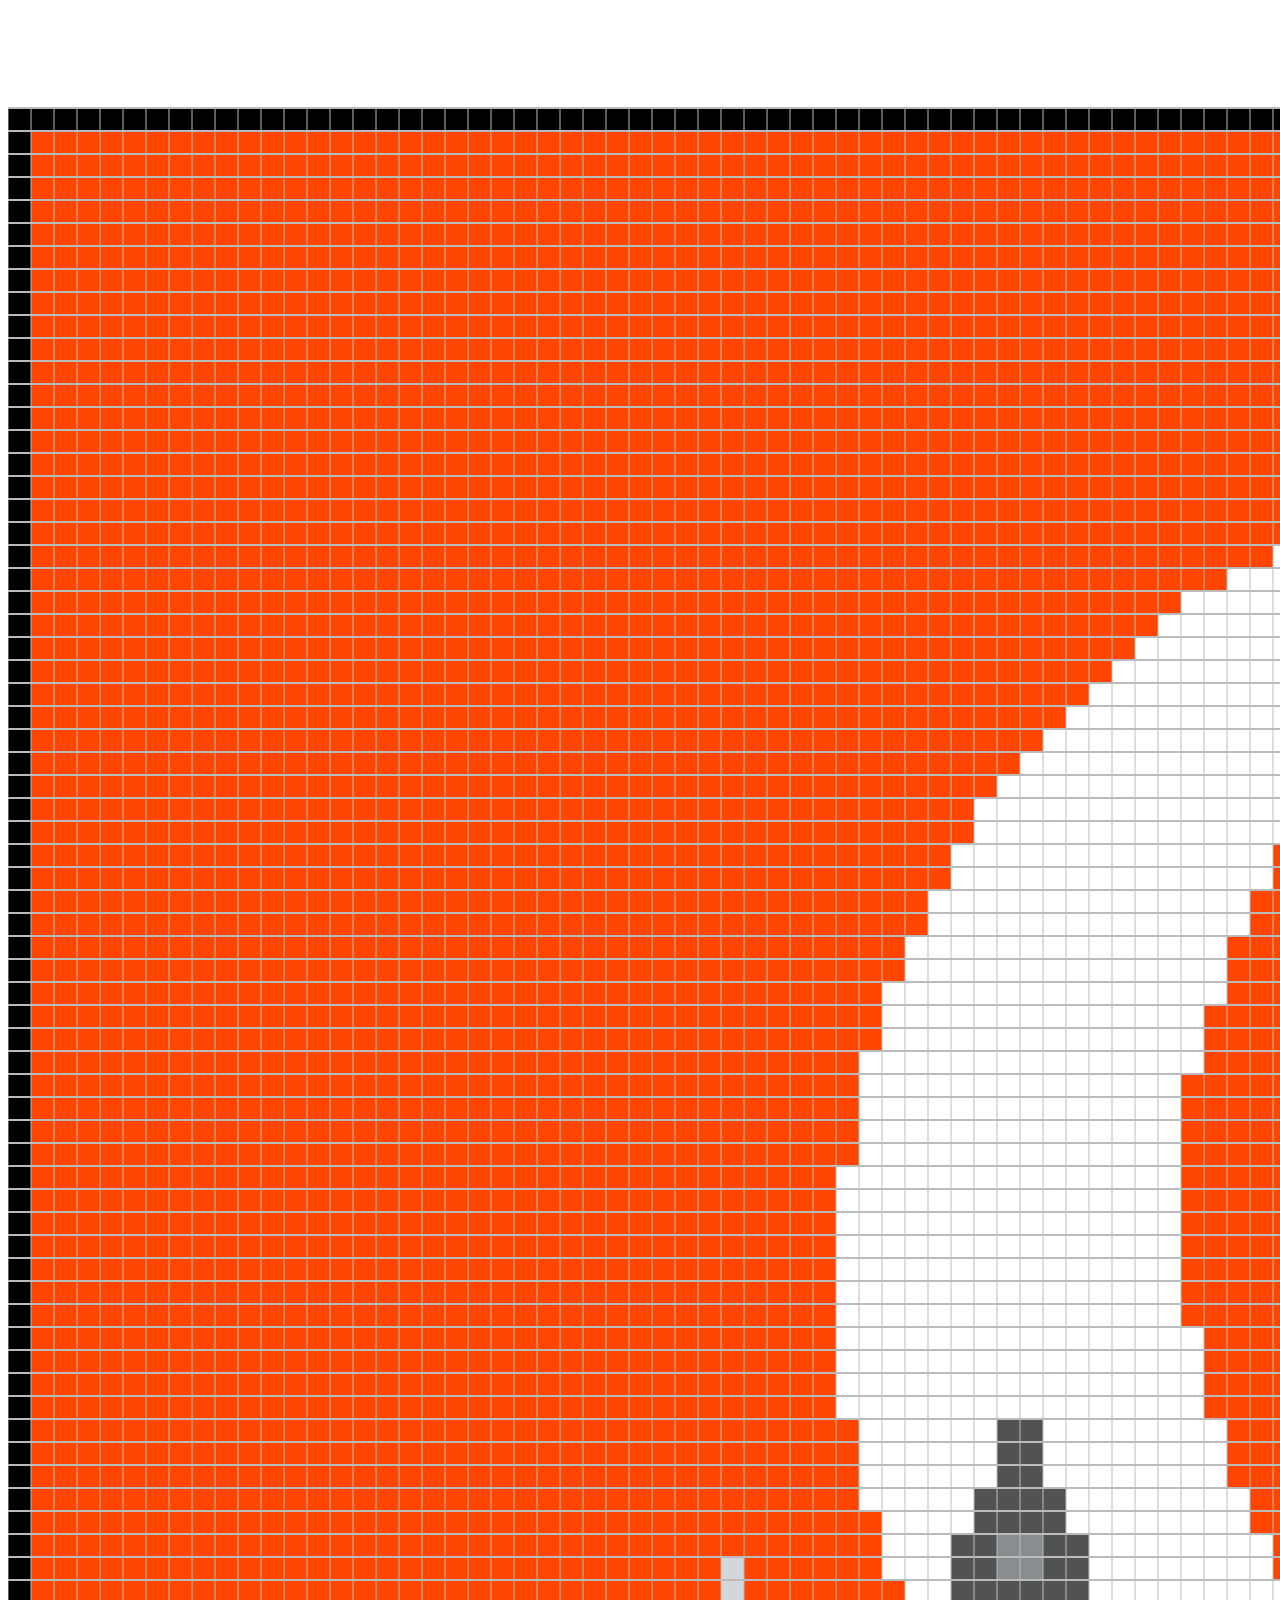
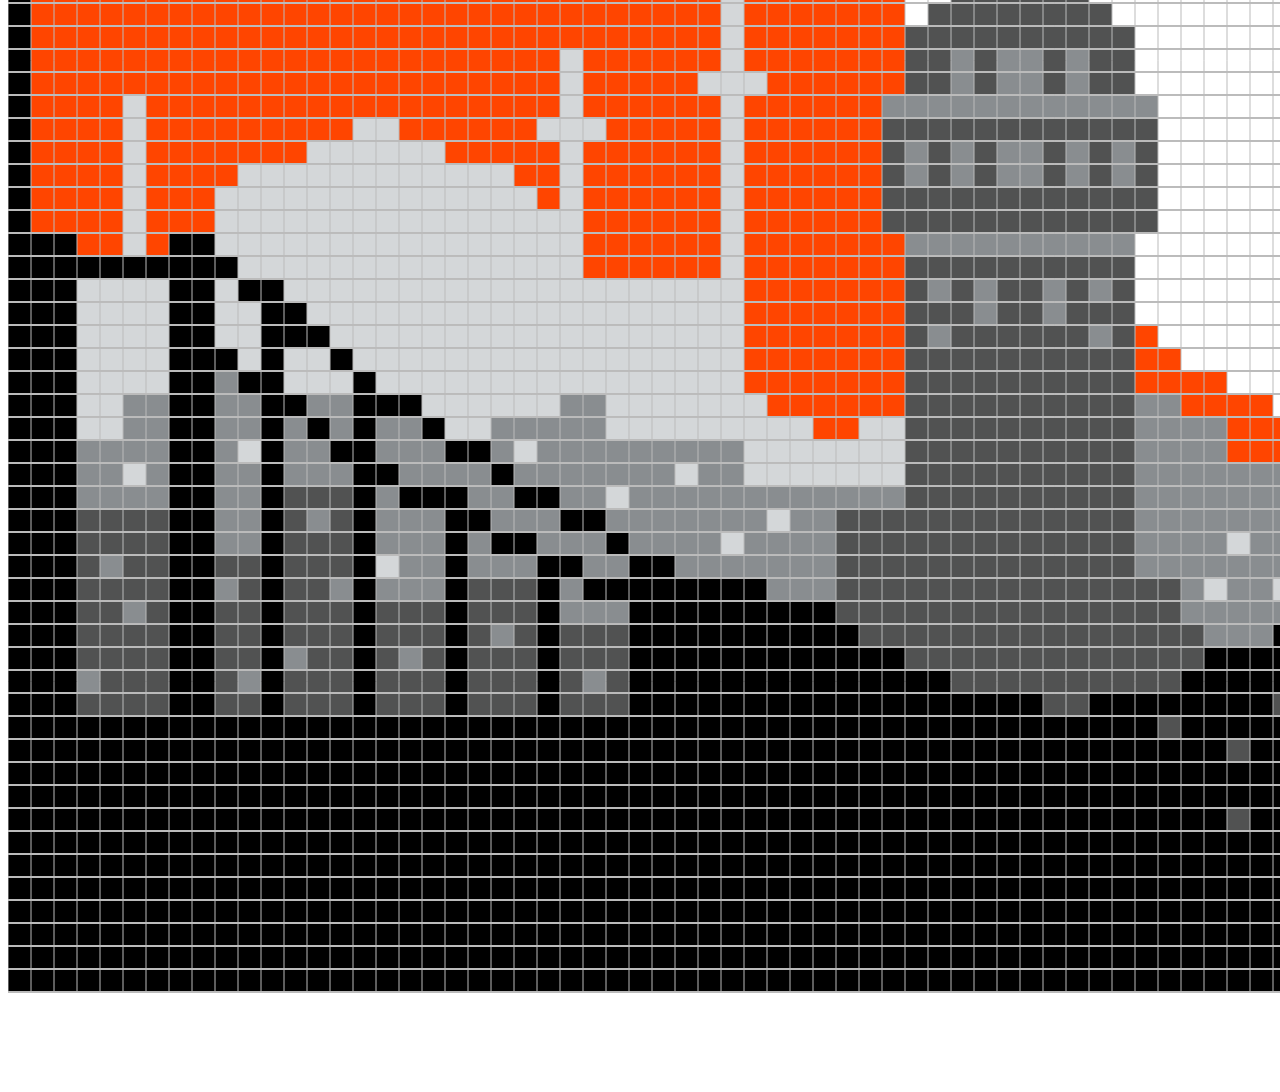
<file: bayrak.html>
<!DOCTYPE html>
<html lang="en">
<head>
    <meta charset="UTF-8">
    <title>r/place | Turkey Flag</title>
    <style>
        .container {
            position: relative;
        }

        .container > canvas {
            position: absolute;
            top: 0;
            left: 0;
        }
    </style>
</head>
<body>

    <div id = "container" class = "container">
      <canvas id = "canvas_background" width = "800" height = "500"></canvas>
      <canvas id = "canvas_foreground" width = "800" height = "500"></canvas>
    </div>


    <script>
        const X_PIXELS=23
        const Y_PIXELS=23
        const X_OFFSET=400
        const Y_OFFSET=100

        const X_IN_PLACE=943
        const Y_IN_PLACE=1016

        function getMousePos(canvas, evt) {
            const rect = canvas.getBoundingClientRect();
            return {
                x: (evt.clientX - rect.left - 20) / (rect.right - rect.left) * canvas.width,
                y: (evt.clientY - rect.top) / (rect.bottom - rect.top) * canvas.height
            };
        }

        function drawGrid(x_0, y_0, x_max, y_max, ctx) {
            for (let x = x_0; x <= x_max; x += X_PIXELS) {
                ctx.moveTo(x, y_0);
                ctx.lineTo(x, y_max);
                for (let y = y_0; y <= y_max; y += Y_PIXELS) {
                    ctx.moveTo(x_0, y);
                    ctx.lineTo(x_max, y);
                }
            }
            ctx.strokeStyle = '#bbbbbb';
            ctx.stroke();
        }

        const background = document.getElementById("canvas_background");
        const bg = background.getContext("2d");

        const  foreground = document.getElementById("canvas_foreground");
        const fg = foreground.getContext("2d");

        const img = new Image();
        img.onload = function(){
            w = img.width * X_PIXELS
            h = img.height * Y_PIXELS

            bg.canvas.width  = w + X_OFFSET;
            bg.canvas.height = h + 2*Y_OFFSET;

            fg.canvas.width  = bg.canvas.width;
            fg.canvas.height = bg.canvas.height;
            bg.imageSmoothingEnabled = false;
            bg.drawImage(img, 0, 0, img.width, img.height, 0, Y_OFFSET, w, h)
            drawGrid(0, Y_OFFSET, w, h + Y_OFFSET, bg)
        };
        img.src = "images/new.png";

        function drawText(text, x, y){
            fg.font = '80px Sans-serif';
            fg.strokeStyle = 'black';
            fg.lineWidth = 8;
            fg.strokeText(text, x, y);
            fg.fillStyle = 'white';
            fg.fillText(text, x, y);
        }

        foreground.addEventListener('mousemove', event =>
        {
            let p = getMousePos(foreground, event);
            let x = Math.floor((p.x)/X_PIXELS);
            let y = Math.floor((p.y-Y_OFFSET)/Y_PIXELS) ;
            fg.clearRect(0, 0, fg.canvas.width, fg.canvas.height);
            drawText((x+ X_IN_PLACE)+"", p.x+40, p.y - 30)
            drawText((y+ Y_IN_PLACE)+"", p.x+40, p.y + 50)

            fg.lineWidth = 4;
            let circle_x = x*X_PIXELS+X_PIXELS/2;
            let circle_y = y*Y_PIXELS+Y_OFFSET+Y_PIXELS/2;
            fg.beginPath()
            fg.strokeStyle = 'red';
            fg.arc(circle_x, circle_y, X_PIXELS-6, 0, 2 * Math.PI, false);
            fg.stroke()

            fg.beginPath()
            fg.strokeStyle = 'white';
            fg.arc(circle_x, circle_y, X_PIXELS-4, 0, 2 * Math.PI, false);
            fg.stroke()

            fg.beginPath()
            fg.strokeStyle = 'black';
            fg.arc(circle_x, circle_y, X_PIXELS, 0, 2 * Math.PI, false);
            fg.stroke()

        });

        foreground.addEventListener('click', event =>
        {
            let p = getMousePos(foreground, event);
            let x = Math.floor((p.x)/X_PIXELS) + X_IN_PLACE;
            let y = Math.floor((p.y-Y_OFFSET)/Y_PIXELS) + Y_IN_PLACE;
            let url ="https://rplace.tk/?cx="+x+"&cy="+y+"&px=23"
            window.open(url, '_blank').focus();
        });


    </script>

</body>
</html>
</file>
